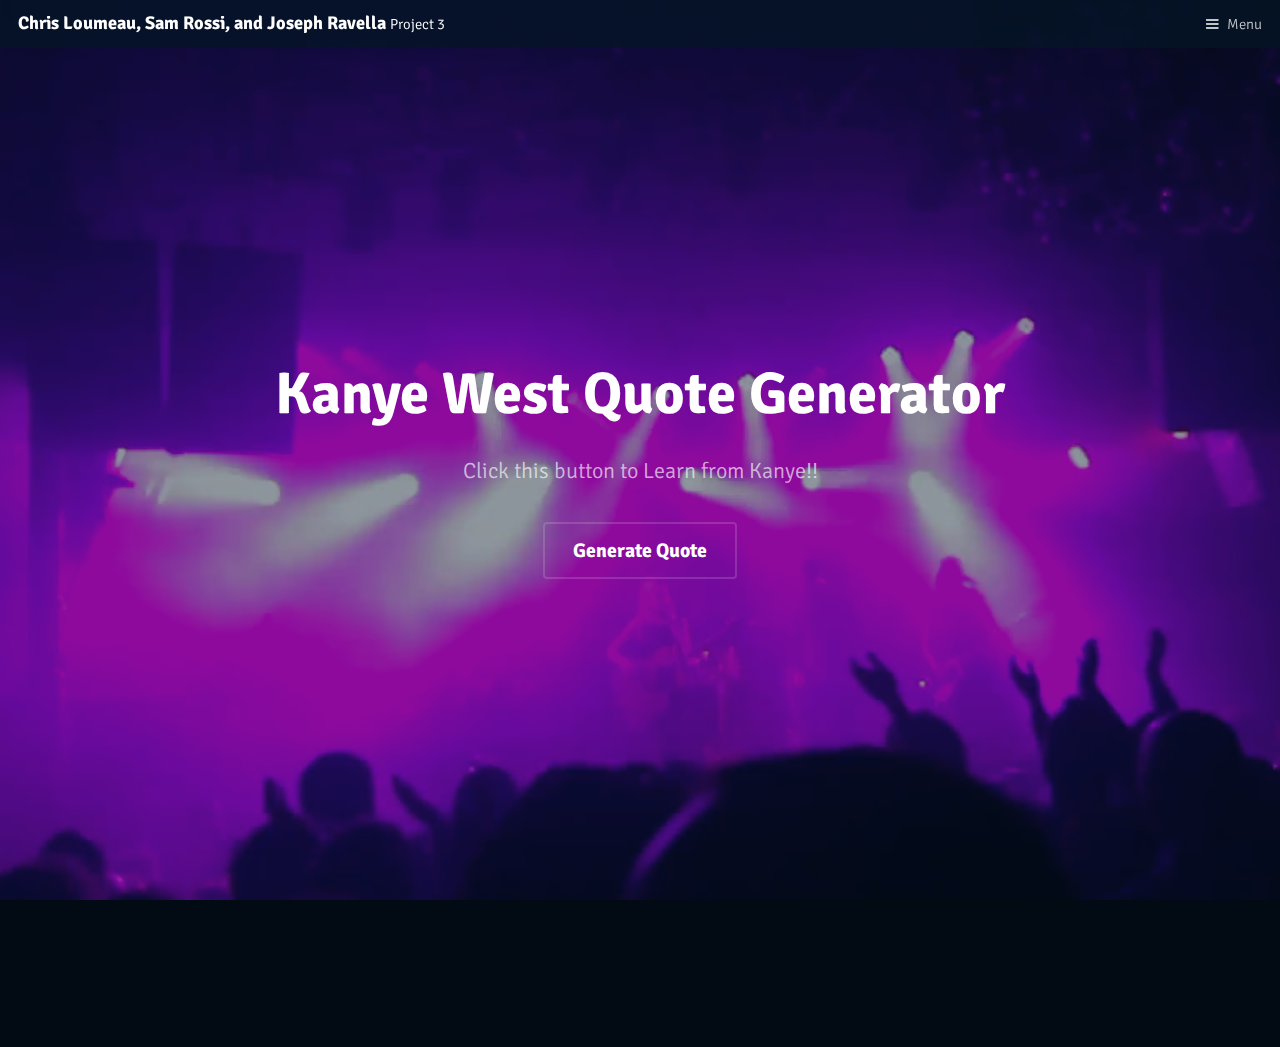
<file: project3/templated_broadcast/index.html>
<!DOCTYPE HTML>
<!--
	Broadcast by TEMPLATED
	templated.co @templatedco
	Released for free under the Creative Commons Attribution 3.0 license (templated.co/license)
-->
<html>
	<head>
		<title>Chris Loumeau, Sam Rossi, Joseph Ravella</title>
		<meta charset="utf-8" />
		<meta name="viewport" content="width=device-width, initial-scale=1" />
		<link rel="stylesheet" href="assets/css/main.css" />
	</head>
	<body>

		<!-- Header -->
			<header id="header">
				<h1><a href="#">Chris Loumeau, Sam Rossi, and Joseph Ravella <span>Project 3</span></a></h1>
				<a href="#menu">Menu</a>
			</header>

	
			
				<section id="banner" data-video="images/banner">
					<div class="inner">
						<header>
							<h1>Kanye West Quote Generator</h1>
							<p>Click this button to Learn from Kanye!!</p>
						</header>
						<!-- Next line the button was originally called Digsnim for reference-->
						<a href="kqu.html" class="button big alt scrolly">Generate Quote</a>
					</div>

				</section>

		<!-- Main -->
			<div id="main">

			

		<!-- Footer -->
			<footer id="footer">
				<div class="inner">
					<div class="flex flex-3">
						<div class="col">
							
						</div>
						<div class="col">
							
						</div>
						<div class="col">
						
						</div>
					</div>
				</div>
				
			</footer>

		<!-- Scripts -->
			<script src="assets/js/jquery.min.js"></script>
			<script src="assets/js/jquery.scrolly.min.js"></script>
			<script src="assets/js/skel.min.js"></script>
			<script src="assets/js/util.js"></script>
			<script src="assets/js/main.js"></script>

	</body>
</html>
</file>
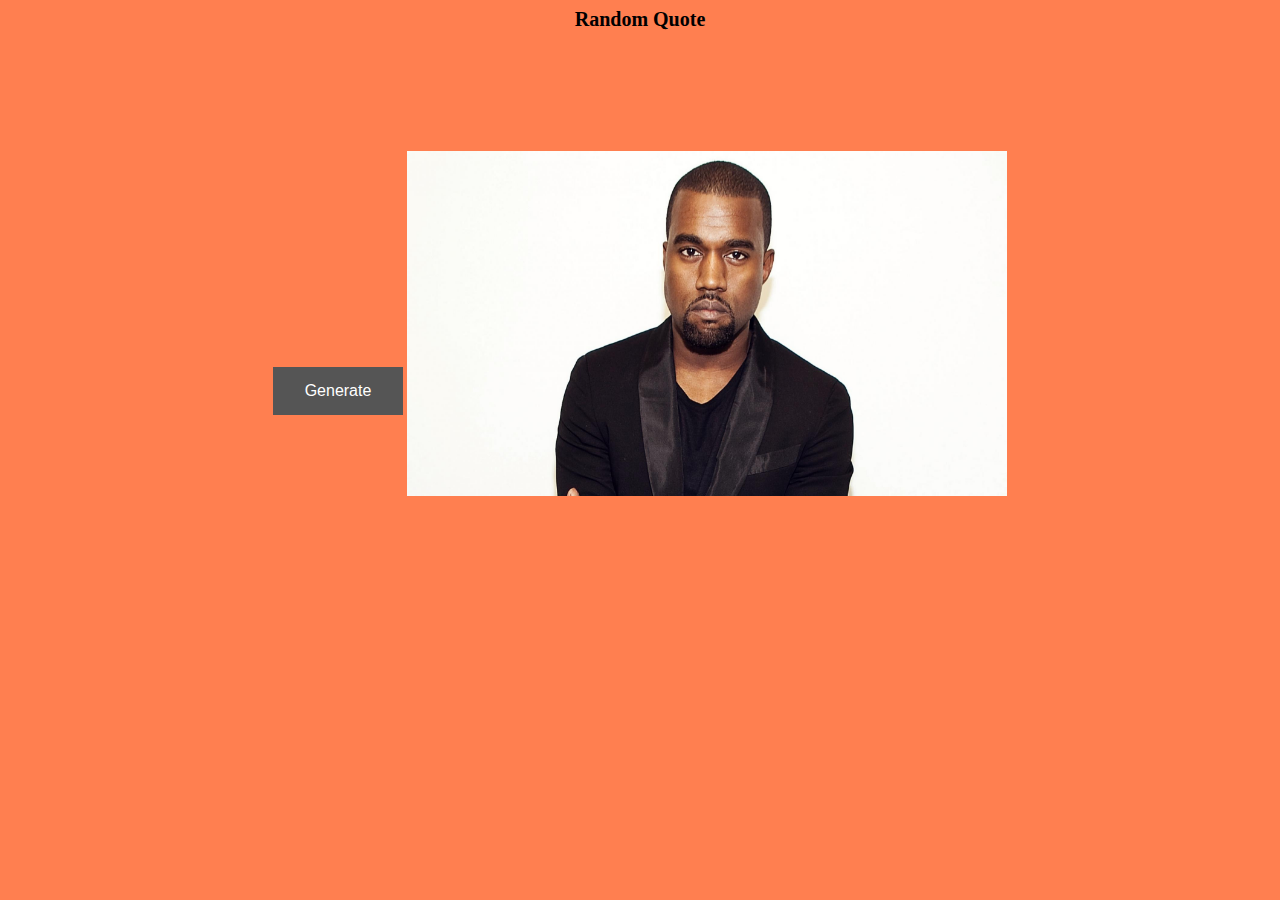
<file: project3/templated_broadcast/kqu.html>
<html>
<head>
 <link type= "text/css" rel="stylesheet" href="styles/sty.css" media="screen">
    <script>
    /*documention for XMLHttpRequest
    https://developer.mozilla.org/en-US/docs/Web/API/XMLHttpRequest */
    var Generate = function() {
    var request = new XMLHttpRequest();
    request.open("GET",
    "https://api.kanye.rest",true );
    
    /* onload event is an event */
    request.onload = function() {
        var data = JSON.parse(this.response);
        var QUOTE = data.quote;
        document.getElementById("quote").innerHTML=QUOTE;

		
    };    
    request.send();
	};
</script>
</head>
<body onload="Generate()">
<p><Strong>Random Quote</Strong></p>
<p id="quote"></p>
<button onclick="Generate()">Generate</button>
</body>

<img src="kanyewest.jpg" alt="Profile" width="600" height="345" id="img">
</html>
</file>
<file: project3/templated_broadcast/styles/sty.css>
body {
    background: #FF7F50; 
    text-align: center;
  } 

p {
    text-emphasis: bold;
    font-size: 20px;
    text-align: center;
}

h3 {
    font-style: italic;
    text-align: center;
    font-size: 25px;

}

button {
    background-color: #555555; 
    border: none;
    color: white;
    padding: 15px 32px;
    text-align: center;
    text-decoration: none;
    display: inline-block;
    font-size: 16px;
    top: 100px;
}
#img{
    position: relative;
    bottom:-100px;
    }
</file>
<file: project3/templated_broadcast/assets/css/main.css>
@charset "UTF-8";
@import url(font-awesome.min.css);
@import url("https://fonts.googleapis.com/css?family=Signika:300,700");

/*
	Broadcast by TEMPLATED
	templated.co @templatedco
	Released for free under the Creative Commons Attribution 3.0 license (templated.co/license)
*/

/* Reset */

	html, body, div, span, applet, object, iframe, h1, h2, h3, h4, h5, h6, p, blockquote, pre, a, abbr, acronym, address, big, cite, code, del, dfn, em, img, ins, kbd, q, s, samp, small, strike, strong, sub, sup, tt, var, b, u, i, center, dl, dt, dd, ol, ul, li, fieldset, form, label, legend, table, caption, tbody, tfoot, thead, tr, th, td, article, aside, canvas, details, embed, figure, figcaption, footer, header, hgroup, menu, nav, output, ruby, section, summary, time, mark, audio, video {
		margin: 0;
		padding: 0;
		border: 0;
		font-size: 100%;
		font: inherit;
		vertical-align: baseline;
	}

	article, aside, details, figcaption, figure, footer, header, hgroup, menu, nav, section {
		display: block;
	}

	body {
		line-height: 1;
	}

	ol, ul {
		list-style: none;
	}

	blockquote, q {
		quotes: none;
	}

	blockquote:before, blockquote:after, q:before, q:after {
		content: '';
		content: none;
	}

	table {
		border-collapse: collapse;
		border-spacing: 0;
	}

	body {
		-webkit-text-size-adjust: none;
	}

/* Box Model */

	*, *:before, *:after {
		-moz-box-sizing: border-box;
		-webkit-box-sizing: border-box;
		box-sizing: border-box;
	}

/* Containers */

	.container {
		margin-left: auto;
		margin-right: auto;
	}

	.container.\31 25\25 {
		width: 100%;
		max-width: 100em;
		min-width: 80em;
	}

	.container.\37 5\25 {
		width: 60em;
	}

	.container.\35 0\25 {
		width: 40em;
	}

	.container.\32 5\25 {
		width: 20em;
	}

	.container {
		width: 80em;
	}

	@media screen and (max-width: 1680px) {

		.container.\31 25\25 {
			width: 100%;
			max-width: 100em;
			min-width: 80em;
		}

		.container.\37 5\25 {
			width: 60em;
		}

		.container.\35 0\25 {
			width: 40em;
		}

		.container.\32 5\25 {
			width: 20em;
		}

		.container {
			width: 80em;
		}

	}

	@media screen and (max-width: 1280px) {

		.container.\31 25\25 {
			width: 100%;
			max-width: 81.25em;
			min-width: 65em;
		}

		.container.\37 5\25 {
			width: 48.75em;
		}

		.container.\35 0\25 {
			width: 32.5em;
		}

		.container.\32 5\25 {
			width: 16.25em;
		}

		.container {
			width: 65em;
		}

	}

	@media screen and (max-width: 980px) {

		.container.\31 25\25 {
			width: 100%;
			max-width: 112.5%;
			min-width: 90%;
		}

		.container.\37 5\25 {
			width: 67.5%;
		}

		.container.\35 0\25 {
			width: 45%;
		}

		.container.\32 5\25 {
			width: 22.5%;
		}

		.container {
			width: 90%;
		}

	}

	@media screen and (max-width: 736px) {

		.container.\31 25\25 {
			width: 100%;
			max-width: 112.5%;
			min-width: 90%;
		}

		.container.\37 5\25 {
			width: 67.5%;
		}

		.container.\35 0\25 {
			width: 45%;
		}

		.container.\32 5\25 {
			width: 22.5%;
		}

		.container {
			width: 90% !important;
		}

	}

	@media screen and (max-width: 480px) {

		.container.\31 25\25 {
			width: 100%;
			max-width: 112.5%;
			min-width: 90%;
		}

		.container.\37 5\25 {
			width: 67.5%;
		}

		.container.\35 0\25 {
			width: 45%;
		}

		.container.\32 5\25 {
			width: 22.5%;
		}

		.container {
			width: 90% !important;
		}

	}

/* Grid */

	.row {
		border-bottom: solid 1px transparent;
		-moz-box-sizing: border-box;
		-webkit-box-sizing: border-box;
		box-sizing: border-box;
	}

	.row > * {
		float: left;
		-moz-box-sizing: border-box;
		-webkit-box-sizing: border-box;
		box-sizing: border-box;
	}

	.row:after, .row:before {
		content: '';
		display: block;
		clear: both;
		height: 0;
	}

	.row.uniform > * > :first-child {
		margin-top: 0;
	}

	.row.uniform > * > :last-child {
		margin-bottom: 0;
	}

	.row.\30 \25 > * {
		padding: 0 0 0 0em;
	}

	.row.\30 \25 {
		margin: 0 0 -1px 0em;
	}

	.row.uniform.\30 \25 > * {
		padding: 0em 0 0 0em;
	}

	.row.uniform.\30 \25 {
		margin: 0em 0 -1px 0em;
	}

	.row > * {
		padding: 0 0 0 2em;
	}

	.row {
		margin: 0 0 -1px -2em;
	}

	.row.uniform > * {
		padding: 2em 0 0 2em;
	}

	.row.uniform {
		margin: -2em 0 -1px -2em;
	}

	.row.\32 00\25 > * {
		padding: 0 0 0 4em;
	}

	.row.\32 00\25 {
		margin: 0 0 -1px -4em;
	}

	.row.uniform.\32 00\25 > * {
		padding: 4em 0 0 4em;
	}

	.row.uniform.\32 00\25 {
		margin: -4em 0 -1px -4em;
	}

	.row.\31 50\25 > * {
		padding: 0 0 0 3em;
	}

	.row.\31 50\25 {
		margin: 0 0 -1px -3em;
	}

	.row.uniform.\31 50\25 > * {
		padding: 3em 0 0 3em;
	}

	.row.uniform.\31 50\25 {
		margin: -3em 0 -1px -3em;
	}

	.row.\35 0\25 > * {
		padding: 0 0 0 1em;
	}

	.row.\35 0\25 {
		margin: 0 0 -1px -1em;
	}

	.row.uniform.\35 0\25 > * {
		padding: 1em 0 0 1em;
	}

	.row.uniform.\35 0\25 {
		margin: -1em 0 -1px -1em;
	}

	.row.\32 5\25 > * {
		padding: 0 0 0 0.5em;
	}

	.row.\32 5\25 {
		margin: 0 0 -1px -0.5em;
	}

	.row.uniform.\32 5\25 > * {
		padding: 0.5em 0 0 0.5em;
	}

	.row.uniform.\32 5\25 {
		margin: -0.5em 0 -1px -0.5em;
	}

	.\31 2u, .\31 2u\24 {
		width: 100%;
		clear: none;
		margin-left: 0;
	}

	.\31 1u, .\31 1u\24 {
		width: 91.6666666667%;
		clear: none;
		margin-left: 0;
	}

	.\31 0u, .\31 0u\24 {
		width: 83.3333333333%;
		clear: none;
		margin-left: 0;
	}

	.\39 u, .\39 u\24 {
		width: 75%;
		clear: none;
		margin-left: 0;
	}

	.\38 u, .\38 u\24 {
		width: 66.6666666667%;
		clear: none;
		margin-left: 0;
	}

	.\37 u, .\37 u\24 {
		width: 58.3333333333%;
		clear: none;
		margin-left: 0;
	}

	.\36 u, .\36 u\24 {
		width: 50%;
		clear: none;
		margin-left: 0;
	}

	.\35 u, .\35 u\24 {
		width: 41.6666666667%;
		clear: none;
		margin-left: 0;
	}

	.\34 u, .\34 u\24 {
		width: 33.3333333333%;
		clear: none;
		margin-left: 0;
	}

	.\33 u, .\33 u\24 {
		width: 25%;
		clear: none;
		margin-left: 0;
	}

	.\32 u, .\32 u\24 {
		width: 16.6666666667%;
		clear: none;
		margin-left: 0;
	}

	.\31 u, .\31 u\24 {
		width: 8.3333333333%;
		clear: none;
		margin-left: 0;
	}

	.\31 2u\24 + *,
	.\31 1u\24 + *,
	.\31 0u\24 + *,
	.\39 u\24 + *,
	.\38 u\24 + *,
	.\37 u\24 + *,
	.\36 u\24 + *,
	.\35 u\24 + *,
	.\34 u\24 + *,
	.\33 u\24 + *,
	.\32 u\24 + *,
	.\31 u\24 + * {
		clear: left;
	}

	.\-11u {
		margin-left: 91.66667%;
	}

	.\-10u {
		margin-left: 83.33333%;
	}

	.\-9u {
		margin-left: 75%;
	}

	.\-8u {
		margin-left: 66.66667%;
	}

	.\-7u {
		margin-left: 58.33333%;
	}

	.\-6u {
		margin-left: 50%;
	}

	.\-5u {
		margin-left: 41.66667%;
	}

	.\-4u {
		margin-left: 33.33333%;
	}

	.\-3u {
		margin-left: 25%;
	}

	.\-2u {
		margin-left: 16.66667%;
	}

	.\-1u {
		margin-left: 8.33333%;
	}

	@media screen and (max-width: 1680px) {

		.row > * {
			padding: 0 0 0 2em;
		}

		.row {
			margin: 0 0 -1px -2em;
		}

		.row.uniform > * {
			padding: 2em 0 0 2em;
		}

		.row.uniform {
			margin: -2em 0 -1px -2em;
		}

		.row.\32 00\25 > * {
			padding: 0 0 0 4em;
		}

		.row.\32 00\25 {
			margin: 0 0 -1px -4em;
		}

		.row.uniform.\32 00\25 > * {
			padding: 4em 0 0 4em;
		}

		.row.uniform.\32 00\25 {
			margin: -4em 0 -1px -4em;
		}

		.row.\31 50\25 > * {
			padding: 0 0 0 3em;
		}

		.row.\31 50\25 {
			margin: 0 0 -1px -3em;
		}

		.row.uniform.\31 50\25 > * {
			padding: 3em 0 0 3em;
		}

		.row.uniform.\31 50\25 {
			margin: -3em 0 -1px -3em;
		}

		.row.\35 0\25 > * {
			padding: 0 0 0 1em;
		}

		.row.\35 0\25 {
			margin: 0 0 -1px -1em;
		}

		.row.uniform.\35 0\25 > * {
			padding: 1em 0 0 1em;
		}

		.row.uniform.\35 0\25 {
			margin: -1em 0 -1px -1em;
		}

		.row.\32 5\25 > * {
			padding: 0 0 0 0.5em;
		}

		.row.\32 5\25 {
			margin: 0 0 -1px -0.5em;
		}

		.row.uniform.\32 5\25 > * {
			padding: 0.5em 0 0 0.5em;
		}

		.row.uniform.\32 5\25 {
			margin: -0.5em 0 -1px -0.5em;
		}

		.\31 2u\28xlarge\29, .\31 2u\24\28xlarge\29 {
			width: 100%;
			clear: none;
			margin-left: 0;
		}

		.\31 1u\28xlarge\29, .\31 1u\24\28xlarge\29 {
			width: 91.6666666667%;
			clear: none;
			margin-left: 0;
		}

		.\31 0u\28xlarge\29, .\31 0u\24\28xlarge\29 {
			width: 83.3333333333%;
			clear: none;
			margin-left: 0;
		}

		.\39 u\28xlarge\29, .\39 u\24\28xlarge\29 {
			width: 75%;
			clear: none;
			margin-left: 0;
		}

		.\38 u\28xlarge\29, .\38 u\24\28xlarge\29 {
			width: 66.6666666667%;
			clear: none;
			margin-left: 0;
		}

		.\37 u\28xlarge\29, .\37 u\24\28xlarge\29 {
			width: 58.3333333333%;
			clear: none;
			margin-left: 0;
		}

		.\36 u\28xlarge\29, .\36 u\24\28xlarge\29 {
			width: 50%;
			clear: none;
			margin-left: 0;
		}

		.\35 u\28xlarge\29, .\35 u\24\28xlarge\29 {
			width: 41.6666666667%;
			clear: none;
			margin-left: 0;
		}

		.\34 u\28xlarge\29, .\34 u\24\28xlarge\29 {
			width: 33.3333333333%;
			clear: none;
			margin-left: 0;
		}

		.\33 u\28xlarge\29, .\33 u\24\28xlarge\29 {
			width: 25%;
			clear: none;
			margin-left: 0;
		}

		.\32 u\28xlarge\29, .\32 u\24\28xlarge\29 {
			width: 16.6666666667%;
			clear: none;
			margin-left: 0;
		}

		.\31 u\28xlarge\29, .\31 u\24\28xlarge\29 {
			width: 8.3333333333%;
			clear: none;
			margin-left: 0;
		}

		.\31 2u\24\28xlarge\29 + *,
		.\31 1u\24\28xlarge\29 + *,
		.\31 0u\24\28xlarge\29 + *,
		.\39 u\24\28xlarge\29 + *,
		.\38 u\24\28xlarge\29 + *,
		.\37 u\24\28xlarge\29 + *,
		.\36 u\24\28xlarge\29 + *,
		.\35 u\24\28xlarge\29 + *,
		.\34 u\24\28xlarge\29 + *,
		.\33 u\24\28xlarge\29 + *,
		.\32 u\24\28xlarge\29 + *,
		.\31 u\24\28xlarge\29 + * {
			clear: left;
		}

		.\-11u\28xlarge\29 {
			margin-left: 91.66667%;
		}

		.\-10u\28xlarge\29 {
			margin-left: 83.33333%;
		}

		.\-9u\28xlarge\29 {
			margin-left: 75%;
		}

		.\-8u\28xlarge\29 {
			margin-left: 66.66667%;
		}

		.\-7u\28xlarge\29 {
			margin-left: 58.33333%;
		}

		.\-6u\28xlarge\29 {
			margin-left: 50%;
		}

		.\-5u\28xlarge\29 {
			margin-left: 41.66667%;
		}

		.\-4u\28xlarge\29 {
			margin-left: 33.33333%;
		}

		.\-3u\28xlarge\29 {
			margin-left: 25%;
		}

		.\-2u\28xlarge\29 {
			margin-left: 16.66667%;
		}

		.\-1u\28xlarge\29 {
			margin-left: 8.33333%;
		}

	}

	@media screen and (max-width: 1280px) {

		.row > * {
			padding: 0 0 0 1.5em;
		}

		.row {
			margin: 0 0 -1px -1.5em;
		}

		.row.uniform > * {
			padding: 1.5em 0 0 1.5em;
		}

		.row.uniform {
			margin: -1.5em 0 -1px -1.5em;
		}

		.row.\32 00\25 > * {
			padding: 0 0 0 3em;
		}

		.row.\32 00\25 {
			margin: 0 0 -1px -3em;
		}

		.row.uniform.\32 00\25 > * {
			padding: 3em 0 0 3em;
		}

		.row.uniform.\32 00\25 {
			margin: -3em 0 -1px -3em;
		}

		.row.\31 50\25 > * {
			padding: 0 0 0 2.25em;
		}

		.row.\31 50\25 {
			margin: 0 0 -1px -2.25em;
		}

		.row.uniform.\31 50\25 > * {
			padding: 2.25em 0 0 2.25em;
		}

		.row.uniform.\31 50\25 {
			margin: -2.25em 0 -1px -2.25em;
		}

		.row.\35 0\25 > * {
			padding: 0 0 0 0.75em;
		}

		.row.\35 0\25 {
			margin: 0 0 -1px -0.75em;
		}

		.row.uniform.\35 0\25 > * {
			padding: 0.75em 0 0 0.75em;
		}

		.row.uniform.\35 0\25 {
			margin: -0.75em 0 -1px -0.75em;
		}

		.row.\32 5\25 > * {
			padding: 0 0 0 0.375em;
		}

		.row.\32 5\25 {
			margin: 0 0 -1px -0.375em;
		}

		.row.uniform.\32 5\25 > * {
			padding: 0.375em 0 0 0.375em;
		}

		.row.uniform.\32 5\25 {
			margin: -0.375em 0 -1px -0.375em;
		}

		.\31 2u\28large\29, .\31 2u\24\28large\29 {
			width: 100%;
			clear: none;
			margin-left: 0;
		}

		.\31 1u\28large\29, .\31 1u\24\28large\29 {
			width: 91.6666666667%;
			clear: none;
			margin-left: 0;
		}

		.\31 0u\28large\29, .\31 0u\24\28large\29 {
			width: 83.3333333333%;
			clear: none;
			margin-left: 0;
		}

		.\39 u\28large\29, .\39 u\24\28large\29 {
			width: 75%;
			clear: none;
			margin-left: 0;
		}

		.\38 u\28large\29, .\38 u\24\28large\29 {
			width: 66.6666666667%;
			clear: none;
			margin-left: 0;
		}

		.\37 u\28large\29, .\37 u\24\28large\29 {
			width: 58.3333333333%;
			clear: none;
			margin-left: 0;
		}

		.\36 u\28large\29, .\36 u\24\28large\29 {
			width: 50%;
			clear: none;
			margin-left: 0;
		}

		.\35 u\28large\29, .\35 u\24\28large\29 {
			width: 41.6666666667%;
			clear: none;
			margin-left: 0;
		}

		.\34 u\28large\29, .\34 u\24\28large\29 {
			width: 33.3333333333%;
			clear: none;
			margin-left: 0;
		}

		.\33 u\28large\29, .\33 u\24\28large\29 {
			width: 25%;
			clear: none;
			margin-left: 0;
		}

		.\32 u\28large\29, .\32 u\24\28large\29 {
			width: 16.6666666667%;
			clear: none;
			margin-left: 0;
		}

		.\31 u\28large\29, .\31 u\24\28large\29 {
			width: 8.3333333333%;
			clear: none;
			margin-left: 0;
		}

		.\31 2u\24\28large\29 + *,
		.\31 1u\24\28large\29 + *,
		.\31 0u\24\28large\29 + *,
		.\39 u\24\28large\29 + *,
		.\38 u\24\28large\29 + *,
		.\37 u\24\28large\29 + *,
		.\36 u\24\28large\29 + *,
		.\35 u\24\28large\29 + *,
		.\34 u\24\28large\29 + *,
		.\33 u\24\28large\29 + *,
		.\32 u\24\28large\29 + *,
		.\31 u\24\28large\29 + * {
			clear: left;
		}

		.\-11u\28large\29 {
			margin-left: 91.66667%;
		}

		.\-10u\28large\29 {
			margin-left: 83.33333%;
		}

		.\-9u\28large\29 {
			margin-left: 75%;
		}

		.\-8u\28large\29 {
			margin-left: 66.66667%;
		}

		.\-7u\28large\29 {
			margin-left: 58.33333%;
		}

		.\-6u\28large\29 {
			margin-left: 50%;
		}

		.\-5u\28large\29 {
			margin-left: 41.66667%;
		}

		.\-4u\28large\29 {
			margin-left: 33.33333%;
		}

		.\-3u\28large\29 {
			margin-left: 25%;
		}

		.\-2u\28large\29 {
			margin-left: 16.66667%;
		}

		.\-1u\28large\29 {
			margin-left: 8.33333%;
		}

	}

	@media screen and (max-width: 980px) {

		.row > * {
			padding: 0 0 0 1.5em;
		}

		.row {
			margin: 0 0 -1px -1.5em;
		}

		.row.uniform > * {
			padding: 1.5em 0 0 1.5em;
		}

		.row.uniform {
			margin: -1.5em 0 -1px -1.5em;
		}

		.row.\32 00\25 > * {
			padding: 0 0 0 3em;
		}

		.row.\32 00\25 {
			margin: 0 0 -1px -3em;
		}

		.row.uniform.\32 00\25 > * {
			padding: 3em 0 0 3em;
		}

		.row.uniform.\32 00\25 {
			margin: -3em 0 -1px -3em;
		}

		.row.\31 50\25 > * {
			padding: 0 0 0 2.25em;
		}

		.row.\31 50\25 {
			margin: 0 0 -1px -2.25em;
		}

		.row.uniform.\31 50\25 > * {
			padding: 2.25em 0 0 2.25em;
		}

		.row.uniform.\31 50\25 {
			margin: -2.25em 0 -1px -2.25em;
		}

		.row.\35 0\25 > * {
			padding: 0 0 0 0.75em;
		}

		.row.\35 0\25 {
			margin: 0 0 -1px -0.75em;
		}

		.row.uniform.\35 0\25 > * {
			padding: 0.75em 0 0 0.75em;
		}

		.row.uniform.\35 0\25 {
			margin: -0.75em 0 -1px -0.75em;
		}

		.row.\32 5\25 > * {
			padding: 0 0 0 0.375em;
		}

		.row.\32 5\25 {
			margin: 0 0 -1px -0.375em;
		}

		.row.uniform.\32 5\25 > * {
			padding: 0.375em 0 0 0.375em;
		}

		.row.uniform.\32 5\25 {
			margin: -0.375em 0 -1px -0.375em;
		}

		.\31 2u\28medium\29, .\31 2u\24\28medium\29 {
			width: 100%;
			clear: none;
			margin-left: 0;
		}

		.\31 1u\28medium\29, .\31 1u\24\28medium\29 {
			width: 91.6666666667%;
			clear: none;
			margin-left: 0;
		}

		.\31 0u\28medium\29, .\31 0u\24\28medium\29 {
			width: 83.3333333333%;
			clear: none;
			margin-left: 0;
		}

		.\39 u\28medium\29, .\39 u\24\28medium\29 {
			width: 75%;
			clear: none;
			margin-left: 0;
		}

		.\38 u\28medium\29, .\38 u\24\28medium\29 {
			width: 66.6666666667%;
			clear: none;
			margin-left: 0;
		}

		.\37 u\28medium\29, .\37 u\24\28medium\29 {
			width: 58.3333333333%;
			clear: none;
			margin-left: 0;
		}

		.\36 u\28medium\29, .\36 u\24\28medium\29 {
			width: 50%;
			clear: none;
			margin-left: 0;
		}

		.\35 u\28medium\29, .\35 u\24\28medium\29 {
			width: 41.6666666667%;
			clear: none;
			margin-left: 0;
		}

		.\34 u\28medium\29, .\34 u\24\28medium\29 {
			width: 33.3333333333%;
			clear: none;
			margin-left: 0;
		}

		.\33 u\28medium\29, .\33 u\24\28medium\29 {
			width: 25%;
			clear: none;
			margin-left: 0;
		}

		.\32 u\28medium\29, .\32 u\24\28medium\29 {
			width: 16.6666666667%;
			clear: none;
			margin-left: 0;
		}

		.\31 u\28medium\29, .\31 u\24\28medium\29 {
			width: 8.3333333333%;
			clear: none;
			margin-left: 0;
		}

		.\31 2u\24\28medium\29 + *,
		.\31 1u\24\28medium\29 + *,
		.\31 0u\24\28medium\29 + *,
		.\39 u\24\28medium\29 + *,
		.\38 u\24\28medium\29 + *,
		.\37 u\24\28medium\29 + *,
		.\36 u\24\28medium\29 + *,
		.\35 u\24\28medium\29 + *,
		.\34 u\24\28medium\29 + *,
		.\33 u\24\28medium\29 + *,
		.\32 u\24\28medium\29 + *,
		.\31 u\24\28medium\29 + * {
			clear: left;
		}

		.\-11u\28medium\29 {
			margin-left: 91.66667%;
		}

		.\-10u\28medium\29 {
			margin-left: 83.33333%;
		}

		.\-9u\28medium\29 {
			margin-left: 75%;
		}

		.\-8u\28medium\29 {
			margin-left: 66.66667%;
		}

		.\-7u\28medium\29 {
			margin-left: 58.33333%;
		}

		.\-6u\28medium\29 {
			margin-left: 50%;
		}

		.\-5u\28medium\29 {
			margin-left: 41.66667%;
		}

		.\-4u\28medium\29 {
			margin-left: 33.33333%;
		}

		.\-3u\28medium\29 {
			margin-left: 25%;
		}

		.\-2u\28medium\29 {
			margin-left: 16.66667%;
		}

		.\-1u\28medium\29 {
			margin-left: 8.33333%;
		}

	}

	@media screen and (max-width: 736px) {

		.row > * {
			padding: 0 0 0 1.25em;
		}

		.row {
			margin: 0 0 -1px -1.25em;
		}

		.row.uniform > * {
			padding: 1.25em 0 0 1.25em;
		}

		.row.uniform {
			margin: -1.25em 0 -1px -1.25em;
		}

		.row.\32 00\25 > * {
			padding: 0 0 0 2.5em;
		}

		.row.\32 00\25 {
			margin: 0 0 -1px -2.5em;
		}

		.row.uniform.\32 00\25 > * {
			padding: 2.5em 0 0 2.5em;
		}

		.row.uniform.\32 00\25 {
			margin: -2.5em 0 -1px -2.5em;
		}

		.row.\31 50\25 > * {
			padding: 0 0 0 1.875em;
		}

		.row.\31 50\25 {
			margin: 0 0 -1px -1.875em;
		}

		.row.uniform.\31 50\25 > * {
			padding: 1.875em 0 0 1.875em;
		}

		.row.uniform.\31 50\25 {
			margin: -1.875em 0 -1px -1.875em;
		}

		.row.\35 0\25 > * {
			padding: 0 0 0 0.625em;
		}

		.row.\35 0\25 {
			margin: 0 0 -1px -0.625em;
		}

		.row.uniform.\35 0\25 > * {
			padding: 0.625em 0 0 0.625em;
		}

		.row.uniform.\35 0\25 {
			margin: -0.625em 0 -1px -0.625em;
		}

		.row.\32 5\25 > * {
			padding: 0 0 0 0.3125em;
		}

		.row.\32 5\25 {
			margin: 0 0 -1px -0.3125em;
		}

		.row.uniform.\32 5\25 > * {
			padding: 0.3125em 0 0 0.3125em;
		}

		.row.uniform.\32 5\25 {
			margin: -0.3125em 0 -1px -0.3125em;
		}

		.\31 2u\28small\29, .\31 2u\24\28small\29 {
			width: 100%;
			clear: none;
			margin-left: 0;
		}

		.\31 1u\28small\29, .\31 1u\24\28small\29 {
			width: 91.6666666667%;
			clear: none;
			margin-left: 0;
		}

		.\31 0u\28small\29, .\31 0u\24\28small\29 {
			width: 83.3333333333%;
			clear: none;
			margin-left: 0;
		}

		.\39 u\28small\29, .\39 u\24\28small\29 {
			width: 75%;
			clear: none;
			margin-left: 0;
		}

		.\38 u\28small\29, .\38 u\24\28small\29 {
			width: 66.6666666667%;
			clear: none;
			margin-left: 0;
		}

		.\37 u\28small\29, .\37 u\24\28small\29 {
			width: 58.3333333333%;
			clear: none;
			margin-left: 0;
		}

		.\36 u\28small\29, .\36 u\24\28small\29 {
			width: 50%;
			clear: none;
			margin-left: 0;
		}

		.\35 u\28small\29, .\35 u\24\28small\29 {
			width: 41.6666666667%;
			clear: none;
			margin-left: 0;
		}

		.\34 u\28small\29, .\34 u\24\28small\29 {
			width: 33.3333333333%;
			clear: none;
			margin-left: 0;
		}

		.\33 u\28small\29, .\33 u\24\28small\29 {
			width: 25%;
			clear: none;
			margin-left: 0;
		}

		.\32 u\28small\29, .\32 u\24\28small\29 {
			width: 16.6666666667%;
			clear: none;
			margin-left: 0;
		}

		.\31 u\28small\29, .\31 u\24\28small\29 {
			width: 8.3333333333%;
			clear: none;
			margin-left: 0;
		}

		.\31 2u\24\28small\29 + *,
		.\31 1u\24\28small\29 + *,
		.\31 0u\24\28small\29 + *,
		.\39 u\24\28small\29 + *,
		.\38 u\24\28small\29 + *,
		.\37 u\24\28small\29 + *,
		.\36 u\24\28small\29 + *,
		.\35 u\24\28small\29 + *,
		.\34 u\24\28small\29 + *,
		.\33 u\24\28small\29 + *,
		.\32 u\24\28small\29 + *,
		.\31 u\24\28small\29 + * {
			clear: left;
		}

		.\-11u\28small\29 {
			margin-left: 91.66667%;
		}

		.\-10u\28small\29 {
			margin-left: 83.33333%;
		}

		.\-9u\28small\29 {
			margin-left: 75%;
		}

		.\-8u\28small\29 {
			margin-left: 66.66667%;
		}

		.\-7u\28small\29 {
			margin-left: 58.33333%;
		}

		.\-6u\28small\29 {
			margin-left: 50%;
		}

		.\-5u\28small\29 {
			margin-left: 41.66667%;
		}

		.\-4u\28small\29 {
			margin-left: 33.33333%;
		}

		.\-3u\28small\29 {
			margin-left: 25%;
		}

		.\-2u\28small\29 {
			margin-left: 16.66667%;
		}

		.\-1u\28small\29 {
			margin-left: 8.33333%;
		}

	}

	@media screen and (max-width: 480px) {

		.row > * {
			padding: 0 0 0 1.25em;
		}

		.row {
			margin: 0 0 -1px -1.25em;
		}

		.row.uniform > * {
			padding: 1.25em 0 0 1.25em;
		}

		.row.uniform {
			margin: -1.25em 0 -1px -1.25em;
		}

		.row.\32 00\25 > * {
			padding: 0 0 0 2.5em;
		}

		.row.\32 00\25 {
			margin: 0 0 -1px -2.5em;
		}

		.row.uniform.\32 00\25 > * {
			padding: 2.5em 0 0 2.5em;
		}

		.row.uniform.\32 00\25 {
			margin: -2.5em 0 -1px -2.5em;
		}

		.row.\31 50\25 > * {
			padding: 0 0 0 1.875em;
		}

		.row.\31 50\25 {
			margin: 0 0 -1px -1.875em;
		}

		.row.uniform.\31 50\25 > * {
			padding: 1.875em 0 0 1.875em;
		}

		.row.uniform.\31 50\25 {
			margin: -1.875em 0 -1px -1.875em;
		}

		.row.\35 0\25 > * {
			padding: 0 0 0 0.625em;
		}

		.row.\35 0\25 {
			margin: 0 0 -1px -0.625em;
		}

		.row.uniform.\35 0\25 > * {
			padding: 0.625em 0 0 0.625em;
		}

		.row.uniform.\35 0\25 {
			margin: -0.625em 0 -1px -0.625em;
		}

		.row.\32 5\25 > * {
			padding: 0 0 0 0.3125em;
		}

		.row.\32 5\25 {
			margin: 0 0 -1px -0.3125em;
		}

		.row.uniform.\32 5\25 > * {
			padding: 0.3125em 0 0 0.3125em;
		}

		.row.uniform.\32 5\25 {
			margin: -0.3125em 0 -1px -0.3125em;
		}

		.\31 2u\28xsmall\29, .\31 2u\24\28xsmall\29 {
			width: 100%;
			clear: none;
			margin-left: 0;
		}

		.\31 1u\28xsmall\29, .\31 1u\24\28xsmall\29 {
			width: 91.6666666667%;
			clear: none;
			margin-left: 0;
		}

		.\31 0u\28xsmall\29, .\31 0u\24\28xsmall\29 {
			width: 83.3333333333%;
			clear: none;
			margin-left: 0;
		}

		.\39 u\28xsmall\29, .\39 u\24\28xsmall\29 {
			width: 75%;
			clear: none;
			margin-left: 0;
		}

		.\38 u\28xsmall\29, .\38 u\24\28xsmall\29 {
			width: 66.6666666667%;
			clear: none;
			margin-left: 0;
		}

		.\37 u\28xsmall\29, .\37 u\24\28xsmall\29 {
			width: 58.3333333333%;
			clear: none;
			margin-left: 0;
		}

		.\36 u\28xsmall\29, .\36 u\24\28xsmall\29 {
			width: 50%;
			clear: none;
			margin-left: 0;
		}

		.\35 u\28xsmall\29, .\35 u\24\28xsmall\29 {
			width: 41.6666666667%;
			clear: none;
			margin-left: 0;
		}

		.\34 u\28xsmall\29, .\34 u\24\28xsmall\29 {
			width: 33.3333333333%;
			clear: none;
			margin-left: 0;
		}

		.\33 u\28xsmall\29, .\33 u\24\28xsmall\29 {
			width: 25%;
			clear: none;
			margin-left: 0;
		}

		.\32 u\28xsmall\29, .\32 u\24\28xsmall\29 {
			width: 16.6666666667%;
			clear: none;
			margin-left: 0;
		}

		.\31 u\28xsmall\29, .\31 u\24\28xsmall\29 {
			width: 8.3333333333%;
			clear: none;
			margin-left: 0;
		}

		.\31 2u\24\28xsmall\29 + *,
		.\31 1u\24\28xsmall\29 + *,
		.\31 0u\24\28xsmall\29 + *,
		.\39 u\24\28xsmall\29 + *,
		.\38 u\24\28xsmall\29 + *,
		.\37 u\24\28xsmall\29 + *,
		.\36 u\24\28xsmall\29 + *,
		.\35 u\24\28xsmall\29 + *,
		.\34 u\24\28xsmall\29 + *,
		.\33 u\24\28xsmall\29 + *,
		.\32 u\24\28xsmall\29 + *,
		.\31 u\24\28xsmall\29 + * {
			clear: left;
		}

		.\-11u\28xsmall\29 {
			margin-left: 91.66667%;
		}

		.\-10u\28xsmall\29 {
			margin-left: 83.33333%;
		}

		.\-9u\28xsmall\29 {
			margin-left: 75%;
		}

		.\-8u\28xsmall\29 {
			margin-left: 66.66667%;
		}

		.\-7u\28xsmall\29 {
			margin-left: 58.33333%;
		}

		.\-6u\28xsmall\29 {
			margin-left: 50%;
		}

		.\-5u\28xsmall\29 {
			margin-left: 41.66667%;
		}

		.\-4u\28xsmall\29 {
			margin-left: 33.33333%;
		}

		.\-3u\28xsmall\29 {
			margin-left: 25%;
		}

		.\-2u\28xsmall\29 {
			margin-left: 16.66667%;
		}

		.\-1u\28xsmall\29 {
			margin-left: 8.33333%;
		}

	}

/* Basic */

	@-ms-viewport {
		width: device-width;
	}

	body {
		-ms-overflow-style: scrollbar;
	}

	@media screen and (max-width: 480px) {

		html, body {
			min-width: 320px;
		}

	}

	body {
		background: #020B13;
	}

		body.is-loading *, body.is-loading *:before, body.is-loading *:after {
			-moz-animation: none !important;
			-webkit-animation: none !important;
			-ms-animation: none !important;
			animation: none !important;
			-moz-transition: none !important;
			-webkit-transition: none !important;
			-ms-transition: none !important;
			transition: none !important;
		}

/* Type */

	body {
		background-color: #020B13;
		color: #c0c2c4;
	}

	body, input, select, textarea {
		font-family: "Signika", sans-serif;
		font-size: 13pt;
		font-weight: 300;
		line-height: 1.65;
	}

		@media screen and (max-width: 1680px) {

			body, input, select, textarea {
				font-size: 11pt;
			}

		}

		@media screen and (max-width: 1280px) {

			body, input, select, textarea {
				font-size: 11pt;
			}

		}

		@media screen and (max-width: 980px) {

			body, input, select, textarea {
				font-size: 12pt;
			}

		}

		@media screen and (max-width: 736px) {

			body, input, select, textarea {
				font-size: 12pt;
			}

		}

		@media screen and (max-width: 480px) {

			body, input, select, textarea {
				font-size: 12pt;
			}

		}

	a {
		-moz-transition: color 0.2s ease-in-out;
		-webkit-transition: color 0.2s ease-in-out;
		-ms-transition: color 0.2s ease-in-out;
		transition: color 0.2s ease-in-out;
		text-decoration: none;
	}

	strong, b {
		font-weight: 700;
	}

	em, i {
		font-style: italic;
	}

	p {
		margin: 0 0 2em 0;
	}

	h1, h2, h3, h4, h5, h6 {
		font-weight: 700;
		line-height: 1.5;
		margin: 0 0 1em 0;
	}

		h1 a, h2 a, h3 a, h4 a, h5 a, h6 a {
			color: inherit;
			text-decoration: none;
		}

	h2 {
		font-size: 2.5em;
	}

		@media screen and (max-width: 736px) {

			h2 {
				font-size: 2em;
			}

		}

		@media screen and (max-width: 480px) {

			h2 {
				font-size: 1.5em;
			}

		}

	h3 {
		font-size: 1.75em;
	}

		@media screen and (max-width: 736px) {

			h3 {
				font-size: 1.5em;
			}

		}

		@media screen and (max-width: 480px) {

			h3 {
				font-size: 1.25em;
			}

		}

	h4 {
		font-size: 1.5em;
	}

	h5 {
		font-size: 0.9em;
	}

	h6 {
		font-size: 0.7em;
	}

	sub {
		font-size: 0.8em;
		position: relative;
		top: 0.5em;
	}

	sup {
		font-size: 0.8em;
		position: relative;
		top: -0.5em;
	}

	blockquote {
		border-left: solid 4px;
		font-style: italic;
		margin: 0 0 2em 0;
		padding: 0.5em 0 0.5em 2em;
	}

	code {
		border-radius: 4px;
		border: solid 1px;
		font-family: "Courier New", monospace;
		font-size: 0.9em;
		margin: 0 0.25em;
		padding: 0.25em 0.65em;
	}

	pre {
		-webkit-overflow-scrolling: touch;
		font-family: "Courier New", monospace;
		font-size: 0.9em;
		margin: 0 0 2em 0;
	}

		pre code {
			display: block;
			line-height: 1.75;
			padding: 1em 1.5em;
			overflow-x: auto;
		}

	hr {
		border: 0;
		border-bottom: solid 1px;
		margin: 2em 0;
	}

		hr.major {
			margin: 3em 0;
		}

	.align-left {
		text-align: left;
	}

	.align-center {
		text-align: center;
	}

	.align-right {
		text-align: right;
	}

	input, select, textarea {
		color: #ffffff;
	}

	a {
		color: #c1c7cd;
	}

		a:hover {
			color: rgba(193, 199, 205, 0.5);
		}

	strong, b {
		color: #ffffff;
	}

	h1, h2, h3, h4, h5, h6 {
		color: #ffffff;
	}

	blockquote {
		border-left-color: rgba(255, 255, 255, 0.15);
	}

	code {
		background: rgba(255, 255, 255, 0.075);
		border-color: rgba(255, 255, 255, 0.15);
	}

	hr {
		border-bottom-color: rgba(255, 255, 255, 0.15);
	}

/* Box */

	.box {
		border-radius: 4px;
		border: solid 1px;
		margin-bottom: 2em;
		padding: 1.5em;
	}

		.box > :last-child,
		.box > :last-child > :last-child,
		.box > :last-child > :last-child > :last-child {
			margin-bottom: 0;
		}

		.box.alt {
			border: 0;
			border-radius: 0;
			padding: 0;
		}

	.box {
		border-color: rgba(255, 255, 255, 0.15);
	}

/* Button */

	input[type="submit"],
	input[type="reset"],
	input[type="button"],
	button,
	.button {
		-moz-appearance: none;
		-webkit-appearance: none;
		-ms-appearance: none;
		appearance: none;
		-moz-transition: background-color 0.2s ease-in-out, color 0.2s ease-in-out;
		-webkit-transition: background-color 0.2s ease-in-out, color 0.2s ease-in-out;
		-ms-transition: background-color 0.2s ease-in-out, color 0.2s ease-in-out;
		transition: background-color 0.2s ease-in-out, color 0.2s ease-in-out;
		border-radius: 4px;
		border: 0;
		cursor: pointer;
		display: inline-block;
		font-weight: 700;
		height: 2.85em;
		line-height: 2.95em;
		padding: 0 1.5em;
		text-align: center;
		text-decoration: none;
		white-space: nowrap;
	}

		input[type="submit"].icon,
		input[type="reset"].icon,
		input[type="button"].icon,
		button.icon,
		.button.icon {
			padding-left: 1.35em;
		}

			input[type="submit"].icon:before,
			input[type="reset"].icon:before,
			input[type="button"].icon:before,
			button.icon:before,
			.button.icon:before {
				margin-right: 0.5em;
			}

		input[type="submit"].fit,
		input[type="reset"].fit,
		input[type="button"].fit,
		button.fit,
		.button.fit {
			display: block;
			margin: 0 0 1em 0;
			width: 100%;
		}

		input[type="submit"].small,
		input[type="reset"].small,
		input[type="button"].small,
		button.small,
		.button.small {
			font-size: 0.8em;
		}

		input[type="submit"].big,
		input[type="reset"].big,
		input[type="button"].big,
		button.big,
		.button.big {
			font-size: 1.35em;
		}

		input[type="submit"].disabled, input[type="submit"]:disabled,
		input[type="reset"].disabled,
		input[type="reset"]:disabled,
		input[type="button"].disabled,
		input[type="button"]:disabled,
		button.disabled,
		button:disabled,
		.button.disabled,
		.button:disabled {
			-moz-pointer-events: none;
			-webkit-pointer-events: none;
			-ms-pointer-events: none;
			pointer-events: none;
			opacity: 0.25;
		}

		@media screen and (max-width: 480px) {

			input[type="submit"],
			input[type="reset"],
			input[type="button"],
			button,
			.button {
				padding: 0;
			}

		}

	input[type="submit"],
	input[type="reset"],
	input[type="button"],
	button,
	.button {
		background-color: #041625;
		color: #ffffff !important;
	}

		input[type="submit"]:hover,
		input[type="reset"]:hover,
		input[type="button"]:hover,
		button:hover,
		.button:hover {
			background-color: #06243c;
		}

		input[type="submit"]:active,
		input[type="reset"]:active,
		input[type="button"]:active,
		button:active,
		.button:active {
			background-color: #02080e;
		}

		input[type="submit"].alt,
		input[type="reset"].alt,
		input[type="button"].alt,
		button.alt,
		.button.alt {
			background-color: transparent;
			box-shadow: inset 0 0 0 2px rgba(255, 255, 255, 0.15);
			color: #ffffff !important;
		}

			input[type="submit"].alt:hover,
			input[type="reset"].alt:hover,
			input[type="button"].alt:hover,
			button.alt:hover,
			.button.alt:hover {
				background-color: rgba(255, 255, 255, 0.075);
			}

			input[type="submit"].alt:active,
			input[type="reset"].alt:active,
			input[type="button"].alt:active,
			button.alt:active,
			.button.alt:active {
				background-color: rgba(255, 255, 255, 0.2);
			}

			input[type="submit"].alt.icon:before,
			input[type="reset"].alt.icon:before,
			input[type="button"].alt.icon:before,
			button.alt.icon:before,
			.button.alt.icon:before {
				color: #676d71;
			}

		input[type="submit"].special,
		input[type="reset"].special,
		input[type="button"].special,
		button.special,
		.button.special {
			background-color: #062038;
			color: #ffffff !important;
		}

			input[type="submit"].special:hover,
			input[type="reset"].special:hover,
			input[type="button"].special:hover,
			button.special:hover,
			.button.special:hover {
				background-color: #082d4f;
			}

			input[type="submit"].special:active,
			input[type="reset"].special:active,
			input[type="button"].special:active,
			button.special:active,
			.button.special:active {
				background-color: #041321;
			}

/* Flex */

	.flex {
		display: -ms-flexbox;
		-ms-flex-pack: justify;
		display: -moz-flex;
		display: -webkit-flex;
		display: -ms-flex;
		display: flex;
		-moz-flex-wrap: wrap;
		-webkit-flex-wrap: wrap;
		-ms-flex-wrap: wrap;
		flex-wrap: wrap;
		-moz-justify-content: space-between;
		-webkit-justify-content: space-between;
		-ms-justify-content: space-between;
		justify-content: space-between;
	}

		.flex.flex-2, .flex.flex-3 {
			-moz-align-items: stretch;
			-webkit-align-items: stretch;
			-ms-align-items: stretch;
			align-items: stretch;
		}

		.flex.flex-2 .col {
			width: 48%;
		}

		.flex.flex-3 .col {
			width: 31%;
		}

		.flex.flex-4 .col {
			width: 22%;
		}

		.flex.flex-tabs {
			-moz-flex-wrap: nowrap;
			-webkit-flex-wrap: nowrap;
			-ms-flex-wrap: nowrap;
			flex-wrap: nowrap;
		}

			.flex.flex-tabs ul {
				width: 20%;
			}

			.flex.flex-tabs .tabs {
				width: 77%;
			}

		@media screen and (max-width: 980px) {

			.flex.flex-4 .col {
				width: 48%;
			}

			.flex.flex-tabs ul {
				width: 30%;
			}

			.flex.flex-tabs .tabs {
				width: 67%;
			}

			.flex.flex-tabs .flex-3 .col {
				width: 48%;
			}

		}

		@media screen and (max-width: 736px) {

			.flex.flex-2 .col, .flex.flex-3 .col, .flex.flex-4 .col {
				width: 100%;
			}

			.flex.flex-tabs {
				-moz-flex-wrap: wrap;
				-webkit-flex-wrap: wrap;
				-ms-flex-wrap: wrap;
				flex-wrap: wrap;
			}

				.flex.flex-tabs ul {
					width: 100%;
				}

				.flex.flex-tabs .tabs {
					width: 100%;
				}

				.flex.flex-tabs .flex-3 .col {
					width: 100%;
				}

		}

/* Form */

	form {
		margin: 0 0 2em 0;
	}

	label {
		display: block;
		font-size: 0.9em;
		font-weight: 700;
		margin: 0 0 1em 0;
	}

	input[type="text"],
	input[type="password"],
	input[type="email"],
	select,
	textarea {
		-moz-appearance: none;
		-webkit-appearance: none;
		-ms-appearance: none;
		appearance: none;
		border-radius: 4px;
		border: none;
		border: solid 1px;
		color: inherit;
		display: block;
		outline: 0;
		padding: 0 1em;
		text-decoration: none;
		width: 100%;
	}

		input[type="text"]:invalid,
		input[type="password"]:invalid,
		input[type="email"]:invalid,
		select:invalid,
		textarea:invalid {
			box-shadow: none;
		}

	.select-wrapper {
		text-decoration: none;
		display: block;
		position: relative;
	}

		.select-wrapper:before {
			-moz-osx-font-smoothing: grayscale;
			-webkit-font-smoothing: antialiased;
			font-family: FontAwesome;
			font-style: normal;
			font-weight: normal;
			text-transform: none !important;
		}

		.select-wrapper:before {
			content: '\f078';
			display: block;
			height: 2.75em;
			line-height: 2.75em;
			pointer-events: none;
			position: absolute;
			right: 0;
			text-align: center;
			top: 0;
			width: 2.75em;
		}

		.select-wrapper select::-ms-expand {
			display: none;
		}

	input[type="text"],
	input[type="password"],
	input[type="email"],
	select {
		height: 2.75em;
	}

	textarea {
		padding: 0.75em 1em;
	}

	input[type="checkbox"],
	input[type="radio"] {
		-moz-appearance: none;
		-webkit-appearance: none;
		-ms-appearance: none;
		appearance: none;
		display: block;
		float: left;
		margin-right: -2em;
		opacity: 0;
		width: 1em;
		z-index: -1;
	}

		input[type="checkbox"] + label,
		input[type="radio"] + label {
			text-decoration: none;
			cursor: pointer;
			display: inline-block;
			font-size: 1em;
			font-weight: 300;
			padding-left: 2.4em;
			padding-right: 0.75em;
			position: relative;
		}

			input[type="checkbox"] + label:before,
			input[type="radio"] + label:before {
				-moz-osx-font-smoothing: grayscale;
				-webkit-font-smoothing: antialiased;
				font-family: FontAwesome;
				font-style: normal;
				font-weight: normal;
				text-transform: none !important;
			}

			input[type="checkbox"] + label:before,
			input[type="radio"] + label:before {
				border-radius: 4px;
				border: solid 1px;
				content: '';
				display: inline-block;
				height: 1.65em;
				left: 0;
				line-height: 1.58125em;
				position: absolute;
				text-align: center;
				top: 0;
				width: 1.65em;
			}

		input[type="checkbox"]:checked + label:before,
		input[type="radio"]:checked + label:before {
			content: '\f00c';
		}

	input[type="checkbox"] + label:before {
		border-radius: 4px;
	}

	input[type="radio"] + label:before {
		border-radius: 100%;
	}

	::-webkit-input-placeholder {
		opacity: 1.0;
	}

	:-moz-placeholder {
		opacity: 1.0;
	}

	::-moz-placeholder {
		opacity: 1.0;
	}

	:-ms-input-placeholder {
		opacity: 1.0;
	}

	.formerize-placeholder {
		opacity: 1.0;
	}

	label {
		color: #ffffff;
	}

	input[type="text"],
	input[type="password"],
	input[type="email"],
	select,
	textarea {
		background: rgba(255, 255, 255, 0.075);
		border-color: rgba(255, 255, 255, 0.15);
	}

		input[type="text"]:focus,
		input[type="password"]:focus,
		input[type="email"]:focus,
		select:focus,
		textarea:focus {
			border-color: #062038;
			box-shadow: 0 0 0 1px #062038;
		}

	.select-wrapper:before {
		color: rgba(255, 255, 255, 0.15);
	}

	input[type="checkbox"] + label,
	input[type="radio"] + label {
		color: #c0c2c4;
	}

		input[type="checkbox"] + label:before,
		input[type="radio"] + label:before {
			background: rgba(255, 255, 255, 0.075);
			border-color: rgba(255, 255, 255, 0.15);
		}

	input[type="checkbox"]:checked + label:before,
	input[type="radio"]:checked + label:before {
		background-color: #062038;
		border-color: #062038;
		color: #ffffff;
	}

	input[type="checkbox"]:focus + label:before,
	input[type="radio"]:focus + label:before {
		border-color: #062038;
		box-shadow: 0 0 0 1px #062038;
	}

	::-webkit-input-placeholder {
		color: #676d71 !important;
	}

	:-moz-placeholder {
		color: #676d71 !important;
	}

	::-moz-placeholder {
		color: #676d71 !important;
	}

	:-ms-input-placeholder {
		color: #676d71 !important;
	}

	.formerize-placeholder {
		color: #676d71 !important;
	}

/* Icon */

	.icon {
		text-decoration: none;
		border-bottom: none;
		position: relative;
	}

		.icon:before {
			-moz-osx-font-smoothing: grayscale;
			-webkit-font-smoothing: antialiased;
			font-family: FontAwesome;
			font-style: normal;
			font-weight: normal;
			text-transform: none !important;
		}

		.icon > .label {
			display: none;
		}

/* Image */

	.image {
		border: 0;
		display: inline-block;
		position: relative;
	}

		.image img {
			display: block;
		}

		.image.left, .image.right {
			max-width: 40%;
		}

			.image.left img, .image.right img {
				width: 100%;
			}

		.image.left {
			float: left;
			margin: 0 1.5em 1em 0;
			top: 0.25em;
		}

		.image.right {
			float: right;
			margin: 0 0 1em 1.5em;
			top: 0.25em;
		}

		.image.fit {
			display: block;
			margin: 0 0 2em 0;
			width: 100%;
		}

			.image.fit img {
				width: 100%;
			}

		.image.main {
			display: block;
			margin: 0 0 3em 0;
			width: 100%;
		}

			.image.main img {
				width: 100%;
			}

	.video-wrapper {
		position: relative;
		padding-bottom: 56.25%;
	/* 16:9 */

		padding-top: 25px;
		height: 0;
	}

		.video-wrapper iframe, .video-wrapper object, .video-wrapper embed {
			position: absolute;
			top: 0;
			left: 0;
			width: 100%;
			height: 100%;
		}

/* List */

	ol {
		list-style: decimal;
		margin: 0 0 2em 0;
		padding-left: 1.25em;
	}

		ol li {
			padding-left: 0.25em;
		}

	ul {
		list-style: disc;
		margin: 0 0 2em 0;
		padding-left: 1em;
	}

		ul li {
			padding-left: 0.5em;
		}

		ul.alt {
			list-style: none;
			padding-left: 0;
		}

			ul.alt li {
				border-top: solid 1px;
				padding: 0.5em 0;
			}

				ul.alt li:first-child {
					border-top: 0;
					padding-top: 0;
				}

		ul.icons {
			cursor: default;
			list-style: none;
			padding-left: 0;
		}

			ul.icons li {
				display: inline-block;
				padding: 0 1em 0 0;
			}

				ul.icons li:last-child {
					padding-right: 0;
				}

				ul.icons li .icon:before {
					font-size: 2em;
				}

		ul.actions {
			cursor: default;
			list-style: none;
			padding-left: 0;
		}

			ul.actions li {
				display: inline-block;
				padding: 0 1em 0 0;
				vertical-align: middle;
			}

				ul.actions li:last-child {
					padding-right: 0;
				}

			ul.actions.small li {
				padding: 0 0.5em 0 0;
			}

			ul.actions.vertical li {
				display: block;
				padding: 1em 0 0 0;
			}

				ul.actions.vertical li:first-child {
					padding-top: 0;
				}

				ul.actions.vertical li > * {
					margin-bottom: 0;
				}

			ul.actions.vertical.small li {
				padding: 0.5em 0 0 0;
			}

				ul.actions.vertical.small li:first-child {
					padding-top: 0;
				}

			ul.actions.fit {
				display: table;
				margin-left: -1em;
				padding: 0;
				table-layout: fixed;
				width: calc(100% + 1em);
			}

				ul.actions.fit li {
					display: table-cell;
					padding: 0 0 0 1em;
				}

					ul.actions.fit li > * {
						margin-bottom: 0;
					}

				ul.actions.fit.small {
					margin-left: -0.5em;
					width: calc(100% + 0.5em);
				}

					ul.actions.fit.small li {
						padding: 0 0 0 0.5em;
					}

			@media screen and (max-width: 480px) {

				ul.actions {
					margin: 0 0 2em 0;
				}

					ul.actions li {
						padding: 1em 0 0 0;
						display: block;
						text-align: center;
						width: 100%;
					}

						ul.actions li:first-child {
							padding-top: 0;
						}

						ul.actions li > * {
							width: 100%;
							margin: 0 !important;
						}

							ul.actions li > *.icon:before {
								margin-left: -2em;
							}

					ul.actions.small li {
						padding: 0.5em 0 0 0;
					}

						ul.actions.small li:first-child {
							padding-top: 0;
						}

			}

	dl {
		margin: 0 0 2em 0;
	}

		dl dt {
			display: block;
			font-weight: 700;
			margin: 0 0 1em 0;
		}

		dl dd {
			margin-left: 2em;
		}

	ul.alt li {
		border-top-color: rgba(255, 255, 255, 0.15);
	}

/* Section/Article */

	section.special, article.special {
		text-align: center;
	}

	header p {
		position: relative;
		margin: 0 0 1.5em 0;
	}

	header h2 + p {
		font-size: 1.25em;
		margin-top: -1em;
	}

	header h3 + p {
		font-size: 1.1em;
		margin-top: -0.8em;
	}

	header h4 + p,
	header h5 + p,
	header h6 + p {
		font-size: 0.9em;
		margin-top: -0.6em;
	}

	header p {
		color: #676d71;
	}

/* Tab */

	ul.tab-list {
		list-style: none;
		margin: 0 0 1em 0;
		padding: 0;
	}

		ul.tab-list li a {
			background: rgba(255, 255, 255, 0.075);
			border-radius: 4px;
			color: rgba(255, 255, 255, 0.5) !important;
			margin-bottom: .5em;
			padding: .5em 1em;
			display: inline-block;
			width: 100%;
		}

			ul.tab-list li a.active {
				background: #aa14cc;
				color: #fff !important;
			}

			ul.tab-list li a:hover {
				background: #693dcc;
				color: #fff !important;
			}

	.tab {
		display: none;
	}

		.tab.active {
			display: -ms-flexbox;
			display: -moz-flex;
			display: -webkit-flex;
			display: -ms-flex;
			display: flex;
		}

/* Table */

	.table-wrapper {
		-webkit-overflow-scrolling: touch;
		overflow-x: auto;
	}

	table {
		margin: 0 0 2em 0;
		width: 100%;
	}

		table tbody tr {
			border: solid 1px;
			border-left: 0;
			border-right: 0;
		}

		table td {
			padding: 0.75em 0.75em;
		}

		table th {
			font-size: 0.9em;
			font-weight: 700;
			padding: 0 0.75em 0.75em 0.75em;
			text-align: left;
		}

		table thead {
			border-bottom: solid 2px;
		}

		table tfoot {
			border-top: solid 2px;
		}

		table.alt {
			border-collapse: separate;
		}

			table.alt tbody tr td {
				border: solid 1px;
				border-left-width: 0;
				border-top-width: 0;
			}

				table.alt tbody tr td:first-child {
					border-left-width: 1px;
				}

			table.alt tbody tr:first-child td {
				border-top-width: 1px;
			}

			table.alt thead {
				border-bottom: 0;
			}

			table.alt tfoot {
				border-top: 0;
			}

	table tbody tr {
		border-color: rgba(255, 255, 255, 0.15);
	}

		table tbody tr:nth-child(2n + 1) {
			background-color: rgba(255, 255, 255, 0.075);
		}

	table th {
		color: #ffffff;
	}

	table thead {
		border-bottom-color: rgba(255, 255, 255, 0.15);
	}

	table tfoot {
		border-top-color: rgba(255, 255, 255, 0.15);
	}

	table.alt tbody tr td {
		border-color: rgba(255, 255, 255, 0.15);
	}

/* Wrapper */

	.wrapper {
		padding: 6em 0 4em 0;
		position: relative;
	}

		.wrapper:before {
			content: '';
			position: absolute;
			top: 0;
			left: 0;
			width: 100%;
			height: 100%;
			display: block;
			background-image: url(../../images/bg.jpg);
			background-size: cover;
			background-repeat: no-repeat;
			opacity: 0.35;
			z-index: 1;
		}

		.wrapper .inner {
			margin: 0 auto;
			width: 80em;
			position: relative;
			z-index: 99;
		}

		.wrapper header {
			margin-bottom: 4em;
		}

			@media screen and (max-width: 736px) {

				.wrapper header {
					margin-bottom: 2em;
				}

			}

		.wrapper.style1 {
			background-color: #062038;
			color: #c1c7cd;
		}

			.wrapper.style1 input, .wrapper.style1 select, .wrapper.style1 textarea {
				color: #ffffff;
			}

			.wrapper.style1 a {
				color: #ffffff;
			}

				.wrapper.style1 a:hover {
					color: rgba(255, 255, 255, 0.5);
				}

			.wrapper.style1 strong, .wrapper.style1 b {
				color: #ffffff;
			}

			.wrapper.style1 h1, .wrapper.style1 h2, .wrapper.style1 h3, .wrapper.style1 h4, .wrapper.style1 h5, .wrapper.style1 h6 {
				color: #ffffff;
			}

			.wrapper.style1 blockquote {
				border-left-color: rgba(255, 255, 255, 0.15);
			}

			.wrapper.style1 code {
				background: rgba(255, 255, 255, 0.075);
				border-color: rgba(255, 255, 255, 0.15);
			}

			.wrapper.style1 hr {
				border-bottom-color: rgba(255, 255, 255, 0.15);
			}

			.wrapper.style1 .box {
				border-color: rgba(255, 255, 255, 0.15);
			}

			.wrapper.style1 input[type="submit"],
			.wrapper.style1 input[type="reset"],
			.wrapper.style1 input[type="button"],
			.wrapper.style1 button,
			.wrapper.style1 .button {
				background-color: #041625;
				color: #ffffff !important;
			}

				.wrapper.style1 input[type="submit"]:hover,
				.wrapper.style1 input[type="reset"]:hover,
				.wrapper.style1 input[type="button"]:hover,
				.wrapper.style1 button:hover,
				.wrapper.style1 .button:hover {
					background-color: #06243c;
				}

				.wrapper.style1 input[type="submit"]:active,
				.wrapper.style1 input[type="reset"]:active,
				.wrapper.style1 input[type="button"]:active,
				.wrapper.style1 button:active,
				.wrapper.style1 .button:active {
					background-color: #02080e;
				}

				.wrapper.style1 input[type="submit"].alt,
				.wrapper.style1 input[type="reset"].alt,
				.wrapper.style1 input[type="button"].alt,
				.wrapper.style1 button.alt,
				.wrapper.style1 .button.alt {
					background-color: transparent;
					box-shadow: inset 0 0 0 2px rgba(255, 255, 255, 0.15);
					color: #ffffff !important;
				}

					.wrapper.style1 input[type="submit"].alt:hover,
					.wrapper.style1 input[type="reset"].alt:hover,
					.wrapper.style1 input[type="button"].alt:hover,
					.wrapper.style1 button.alt:hover,
					.wrapper.style1 .button.alt:hover {
						background-color: rgba(255, 255, 255, 0.075);
					}

					.wrapper.style1 input[type="submit"].alt:active,
					.wrapper.style1 input[type="reset"].alt:active,
					.wrapper.style1 input[type="button"].alt:active,
					.wrapper.style1 button.alt:active,
					.wrapper.style1 .button.alt:active {
						background-color: rgba(255, 255, 255, 0.2);
					}

					.wrapper.style1 input[type="submit"].alt.icon:before,
					.wrapper.style1 input[type="reset"].alt.icon:before,
					.wrapper.style1 input[type="button"].alt.icon:before,
					.wrapper.style1 button.alt.icon:before,
					.wrapper.style1 .button.alt.icon:before {
						color: #9ba6af;
					}

				.wrapper.style1 input[type="submit"].special,
				.wrapper.style1 input[type="reset"].special,
				.wrapper.style1 input[type="button"].special,
				.wrapper.style1 button.special,
				.wrapper.style1 .button.special {
					background-color: #ffffff;
					color: #062038 !important;
				}

			.wrapper.style1 label {
				color: #ffffff;
			}

			.wrapper.style1 input[type="text"],
			.wrapper.style1 input[type="password"],
			.wrapper.style1 input[type="email"],
			.wrapper.style1 select,
			.wrapper.style1 textarea {
				background: rgba(255, 255, 255, 0.075);
				border-color: rgba(255, 255, 255, 0.15);
			}

				.wrapper.style1 input[type="text"]:focus,
				.wrapper.style1 input[type="password"]:focus,
				.wrapper.style1 input[type="email"]:focus,
				.wrapper.style1 select:focus,
				.wrapper.style1 textarea:focus {
					border-color: #ffffff;
					box-shadow: 0 0 0 1px #ffffff;
				}

			.wrapper.style1 .select-wrapper:before {
				color: rgba(255, 255, 255, 0.15);
			}

			.wrapper.style1 input[type="checkbox"] + label,
			.wrapper.style1 input[type="radio"] + label {
				color: #c1c7cd;
			}

				.wrapper.style1 input[type="checkbox"] + label:before,
				.wrapper.style1 input[type="radio"] + label:before {
					background: rgba(255, 255, 255, 0.075);
					border-color: rgba(255, 255, 255, 0.15);
				}

			.wrapper.style1 input[type="checkbox"]:checked + label:before,
			.wrapper.style1 input[type="radio"]:checked + label:before {
				background-color: #ffffff;
				border-color: #ffffff;
				color: #062038;
			}

			.wrapper.style1 input[type="checkbox"]:focus + label:before,
			.wrapper.style1 input[type="radio"]:focus + label:before {
				border-color: #ffffff;
				box-shadow: 0 0 0 1px #ffffff;
			}

			.wrapper.style1 ::-webkit-input-placeholder {
				color: #9ba6af !important;
			}

			.wrapper.style1 :-moz-placeholder {
				color: #9ba6af !important;
			}

			.wrapper.style1 ::-moz-placeholder {
				color: #9ba6af !important;
			}

			.wrapper.style1 :-ms-input-placeholder {
				color: #9ba6af !important;
			}

			.wrapper.style1 .formerize-placeholder {
				color: #9ba6af !important;
			}

			.wrapper.style1 ul.alt li {
				border-top-color: rgba(255, 255, 255, 0.15);
			}

			.wrapper.style1 header p {
				color: #9ba6af;
			}

			.wrapper.style1 table tbody tr {
				border-color: rgba(255, 255, 255, 0.15);
			}

				.wrapper.style1 table tbody tr:nth-child(2n + 1) {
					background-color: rgba(255, 255, 255, 0.075);
				}

			.wrapper.style1 table th {
				color: #ffffff;
			}

			.wrapper.style1 table thead {
				border-bottom-color: rgba(255, 255, 255, 0.15);
			}

			.wrapper.style1 table tfoot {
				border-top-color: rgba(255, 255, 255, 0.15);
			}

			.wrapper.style1 table.alt tbody tr td {
				border-color: rgba(255, 255, 255, 0.15);
			}

		.wrapper.style2 {
			background-color: #041625;
			color: #c0c5c9;
		}

			.wrapper.style2 input, .wrapper.style2 select, .wrapper.style2 textarea {
				color: #ffffff;
			}

			.wrapper.style2 a {
				color: #c1c7cd;
			}

				.wrapper.style2 a:hover {
					color: rgba(193, 199, 205, 0.5);
				}

			.wrapper.style2 strong, .wrapper.style2 b {
				color: #ffffff;
			}

			.wrapper.style2 h1, .wrapper.style2 h2, .wrapper.style2 h3, .wrapper.style2 h4, .wrapper.style2 h5, .wrapper.style2 h6 {
				color: #ffffff;
			}

			.wrapper.style2 blockquote {
				border-left-color: rgba(255, 255, 255, 0.15);
			}

			.wrapper.style2 code {
				background: rgba(255, 255, 255, 0.075);
				border-color: rgba(255, 255, 255, 0.15);
			}

			.wrapper.style2 hr {
				border-bottom-color: rgba(255, 255, 255, 0.15);
			}

			.wrapper.style2 .box {
				border-color: rgba(255, 255, 255, 0.15);
			}

			.wrapper.style2 input[type="submit"],
			.wrapper.style2 input[type="reset"],
			.wrapper.style2 input[type="button"],
			.wrapper.style2 button,
			.wrapper.style2 .button {
				background-color: #ffffff;
				color: #041625 !important;
			}

				.wrapper.style2 input[type="submit"].alt,
				.wrapper.style2 input[type="reset"].alt,
				.wrapper.style2 input[type="button"].alt,
				.wrapper.style2 button.alt,
				.wrapper.style2 .button.alt {
					background-color: transparent;
					box-shadow: inset 0 0 0 2px rgba(255, 255, 255, 0.15);
					color: #ffffff !important;
				}

					.wrapper.style2 input[type="submit"].alt:hover,
					.wrapper.style2 input[type="reset"].alt:hover,
					.wrapper.style2 input[type="button"].alt:hover,
					.wrapper.style2 button.alt:hover,
					.wrapper.style2 .button.alt:hover {
						background-color: rgba(255, 255, 255, 0.075);
					}

					.wrapper.style2 input[type="submit"].alt:active,
					.wrapper.style2 input[type="reset"].alt:active,
					.wrapper.style2 input[type="button"].alt:active,
					.wrapper.style2 button.alt:active,
					.wrapper.style2 .button.alt:active {
						background-color: rgba(255, 255, 255, 0.2);
					}

					.wrapper.style2 input[type="submit"].alt.icon:before,
					.wrapper.style2 input[type="reset"].alt.icon:before,
					.wrapper.style2 input[type="button"].alt.icon:before,
					.wrapper.style2 button.alt.icon:before,
					.wrapper.style2 .button.alt.icon:before {
						color: #9ba2a8;
					}

				.wrapper.style2 input[type="submit"].special,
				.wrapper.style2 input[type="reset"].special,
				.wrapper.style2 input[type="button"].special,
				.wrapper.style2 button.special,
				.wrapper.style2 .button.special {
					background-color: #062038;
					color: #ffffff !important;
				}

					.wrapper.style2 input[type="submit"].special:hover,
					.wrapper.style2 input[type="reset"].special:hover,
					.wrapper.style2 input[type="button"].special:hover,
					.wrapper.style2 button.special:hover,
					.wrapper.style2 .button.special:hover {
						background-color: #082d4f;
					}

					.wrapper.style2 input[type="submit"].special:active,
					.wrapper.style2 input[type="reset"].special:active,
					.wrapper.style2 input[type="button"].special:active,
					.wrapper.style2 button.special:active,
					.wrapper.style2 .button.special:active {
						background-color: #041321;
					}

			.wrapper.style2 label {
				color: #ffffff;
			}

			.wrapper.style2 input[type="text"],
			.wrapper.style2 input[type="password"],
			.wrapper.style2 input[type="email"],
			.wrapper.style2 select,
			.wrapper.style2 textarea {
				background: rgba(255, 255, 255, 0.075);
				border-color: rgba(255, 255, 255, 0.15);
			}

				.wrapper.style2 input[type="text"]:focus,
				.wrapper.style2 input[type="password"]:focus,
				.wrapper.style2 input[type="email"]:focus,
				.wrapper.style2 select:focus,
				.wrapper.style2 textarea:focus {
					border-color: #062038;
					box-shadow: 0 0 0 1px #062038;
				}

			.wrapper.style2 .select-wrapper:before {
				color: rgba(255, 255, 255, 0.15);
			}

			.wrapper.style2 input[type="checkbox"] + label,
			.wrapper.style2 input[type="radio"] + label {
				color: #c0c5c9;
			}

				.wrapper.style2 input[type="checkbox"] + label:before,
				.wrapper.style2 input[type="radio"] + label:before {
					background: rgba(255, 255, 255, 0.075);
					border-color: rgba(255, 255, 255, 0.15);
				}

			.wrapper.style2 input[type="checkbox"]:checked + label:before,
			.wrapper.style2 input[type="radio"]:checked + label:before {
				background-color: #062038;
				border-color: #062038;
				color: #ffffff;
			}

			.wrapper.style2 input[type="checkbox"]:focus + label:before,
			.wrapper.style2 input[type="radio"]:focus + label:before {
				border-color: #062038;
				box-shadow: 0 0 0 1px #062038;
			}

			.wrapper.style2 ::-webkit-input-placeholder {
				color: #9ba2a8 !important;
			}

			.wrapper.style2 :-moz-placeholder {
				color: #9ba2a8 !important;
			}

			.wrapper.style2 ::-moz-placeholder {
				color: #9ba2a8 !important;
			}

			.wrapper.style2 :-ms-input-placeholder {
				color: #9ba2a8 !important;
			}

			.wrapper.style2 .formerize-placeholder {
				color: #9ba2a8 !important;
			}

			.wrapper.style2 ul.alt li {
				border-top-color: rgba(255, 255, 255, 0.15);
			}

			.wrapper.style2 header p {
				color: #9ba2a8;
			}

			.wrapper.style2 table tbody tr {
				border-color: rgba(255, 255, 255, 0.15);
			}

				.wrapper.style2 table tbody tr:nth-child(2n + 1) {
					background-color: rgba(255, 255, 255, 0.075);
				}

			.wrapper.style2 table th {
				color: #ffffff;
			}

			.wrapper.style2 table thead {
				border-bottom-color: rgba(255, 255, 255, 0.15);
			}

			.wrapper.style2 table tfoot {
				border-top-color: rgba(255, 255, 255, 0.15);
			}

			.wrapper.style2 table.alt tbody tr td {
				border-color: rgba(255, 255, 255, 0.15);
			}

		@media screen and (max-width: 1280px) {

			.wrapper > .inner {
				width: 65em;
			}

		}

		@media screen and (max-width: 980px) {

			.wrapper > .inner {
				width: 90%;
			}

		}

		@media screen and (max-width: 736px) {

			.wrapper {
				padding: 3em 0 1em 0;
			}

		}

/* Video */

	.video {
		background: rgba(255, 255, 255, 0.075);
		border-radius: 4px;
		margin: 0 0 2em 0;
		overflow: hidden;
		position: relative;
	}

		.video img {
			-moz-transition: -moz-transform 0.2s ease-in-out;
			-webkit-transition: -webkit-transform 0.2s ease-in-out;
			-ms-transition: -ms-transform 0.2s ease-in-out;
			transition: transform 0.2s ease-in-out;
		}

		.video:hover img {
			-moz-transform: scale(1.075);
			-webkit-transform: scale(1.075);
			-ms-transform: scale(1.075);
			transform: scale(1.075);
		}

		.video:hover .image .arrow .icon {
			color: white;
		}

		.video .image {
			margin: 0;
			position: relative;
			overflow: hidden;
		}

			.video .image .arrow {
				position: absolute;
				top: 0;
				left: 0;
				width: 100%;
				height: 100%;
				text-align: center;
			}

				.video .image .arrow:before {
					content: '';
					display: inline-block;
					height: 100%;
					vertical-align: middle;
					margin-right: -0.25em;
				/* Adjusts for spacing */
		}

				.video .image .arrow .icon {
					-moz-transition: color 1s ease-in-out;
					-webkit-transition: color 1s ease-in-out;
					-ms-transition: color 1s ease-in-out;
					transition: color 1s ease-in-out;
					display: inline-block;
					vertical-align: middle;
					font-size: 3em;
					color: rgba(255, 255, 255, 0.5);
				}

		.video .caption {
			color: #c0c5c9;
			padding: 1.5em;
			font-size: 1.25em;
			font-weight: 300;
			margin: 0;
		}

		.video .link {
			position: absolute;
			width: 100%;
			height: 100%;
			display: block;
			top: 0;
			left: 0;
		}

			.video .link span {
				display: none;
			}

/* Header */

	body.subpage {
		padding-top: 3.125em;
	}

	#header {
		background: rgba(4, 22, 37, 0.75);
		color: #c0c5c9;
		cursor: default;
		height: 3.25em;
		left: 0;
		line-height: 3.25em;
		position: fixed;
		text-align: right;
		top: 0;
		width: 100%;
		z-index: 10001;
	}

		#header > h1 {
			color: #ffffff;
			display: inline-block;
			height: inherit;
			left: 1.25em;
			line-height: inherit;
			margin: 0;
			padding: 0;
			position: absolute;
			top: 0;
		}

			#header > h1 a {
				font-size: 1.25em;
			}

				#header > h1 a:hover {
					color: #ffffff;
				}

			#header > h1 span {
				font-weight: 300;
				font-size: .8em;
			}

		#header > a {
			-moz-transition: color 0.2s ease-in-out;
			-webkit-transition: color 0.2s ease-in-out;
			-ms-transition: color 0.2s ease-in-out;
			transition: color 0.2s ease-in-out;
			display: inline-block;
			padding: 0 0.75em;
			color: inherit;
			text-decoration: none;
		}

			#header > a:hover {
				color: #ffffff;
			}

			#header > a[href="#menu"] {
				text-decoration: none;
				-webkit-tap-highlight-color: transparent;
			}

				#header > a[href="#menu"]:before {
					content: "";
					-moz-osx-font-smoothing: grayscale;
					-webkit-font-smoothing: antialiased;
					font-family: FontAwesome;
					font-style: normal;
					font-weight: normal;
					text-transform: none !important;
				}

				#header > a[href="#menu"]:before {
					margin: 0 0.5em 0 0;
				}

			#header > a + a[href="#menu"]:last-child {
				border-left: solid 1px rgba(255, 255, 255, 0.15);
				padding-left: 1.25em;
				margin-left: 0.5em;
			}

			#header > a:last-child {
				padding-right: 1.25em;
			}

			@media screen and (max-width: 736px) {

				#header > a {
					padding: 0 0.5em;
				}

					#header > a + a[href="#menu"]:last-child {
						padding-left: 1em;
						margin-left: 0.25em;
					}

					#header > a:last-child {
						padding-right: 1em;
					}

			}

	@media screen and (max-width: 980px) {

		body {
			padding-top: 44px;
		}

		#header {
			height: 44px;
			line-height: 44px;
		}

			#header > h1 {
				left: 1em;
			}

				#header > h1 a {
					font-size: 1em;
				}

	}

	@media screen and (max-width: 480px) {

		#header {
			min-width: 320px;
		}

	}

/* Menu */

	#menu {
		-moz-transform: translateX(20em);
		-webkit-transform: translateX(20em);
		-ms-transform: translateX(20em);
		transform: translateX(20em);
		-moz-transition: -moz-transform 0.5s ease, box-shadow 0.5s ease, visibility 0.5s;
		-webkit-transition: -webkit-transform 0.5s ease, box-shadow 0.5s ease, visibility 0.5s;
		-ms-transition: -ms-transform 0.5s ease, box-shadow 0.5s ease, visibility 0.5s;
		transition: transform 0.5s ease, box-shadow 0.5s ease, visibility 0.5s;
		-webkit-overflow-scrolling: touch;
		background: #041625;
		box-shadow: none;
		color: #ffffff;
		height: 100%;
		max-width: 80%;
		overflow-y: auto;
		padding: 3em 2em;
		position: fixed;
		right: 0;
		top: 0;
		visibility: hidden;
		width: 20em;
		z-index: 10002;
	}

		#menu > ul {
			margin: 0 0 1em 0;
		}

			#menu > ul.links {
				list-style: none;
				padding: 0;
			}

				#menu > ul.links > li {
					padding: 0;
				}

					#menu > ul.links > li > a:not(.button) {
						border: 0;
						border-top: solid 1px rgba(255, 255, 255, 0.15);
						color: inherit;
						display: block;
						line-height: 3.5em;
						text-decoration: none;
					}

					#menu > ul.links > li > .button {
						display: block;
						margin: 0.5em 0 0 0;
					}

					#menu > ul.links > li:first-child > a:not(.button) {
						border-top: 0 !important;
					}

		#menu .close {
			text-decoration: none;
			-moz-transition: color 0.2s ease-in-out;
			-webkit-transition: color 0.2s ease-in-out;
			-ms-transition: color 0.2s ease-in-out;
			transition: color 0.2s ease-in-out;
			-webkit-tap-highlight-color: transparent;
			border: 0;
			color: #9ba2a8;
			cursor: pointer;
			display: block;
			height: 3.25em;
			line-height: 3.25em;
			padding-right: 1.25em;
			position: absolute;
			right: 0;
			text-align: right;
			top: 0;
			vertical-align: middle;
			width: 7em;
		}

			#menu .close:before {
				content: "";
				-moz-osx-font-smoothing: grayscale;
				-webkit-font-smoothing: antialiased;
				font-family: FontAwesome;
				font-style: normal;
				font-weight: normal;
				text-transform: none !important;
			}

			#menu .close:before {
				font-size: 1.25em;
			}

			#menu .close:hover {
				color: #ffffff;
			}

			@media screen and (max-width: 736px) {

				#menu .close {
					height: 4em;
					line-height: 4em;
				}

			}

		#menu.visible {
			-moz-transform: translateX(0);
			-webkit-transform: translateX(0);
			-ms-transform: translateX(0);
			transform: translateX(0);
			box-shadow: 0 0 1.5em 0 rgba(0, 0, 0, 0.2);
			visibility: visible;
		}

		@media screen and (max-width: 736px) {

			#menu {
				padding: 2.5em 1.75em;
			}

		}

/* Banner */

	#banner {
		display: -ms-flexbox;
		-ms-flex-pack: center;
		-ms-flex-align: center;
		padding: 8em 0 6em 0;
		-moz-align-items: center;
		-webkit-align-items: center;
		-ms-align-items: center;
		align-items: center;
		display: -moz-flex;
		display: -webkit-flex;
		display: -ms-flex;
		display: flex;
		-moz-justify-content: center;
		-webkit-justify-content: center;
		-ms-justify-content: center;
		justify-content: center;
		background-image: url("../../images/banner.jpg");
		background-position: center;
		background-size: cover;
		background-repeat: no-repeat;
		border-top: 0;
		min-height: 100vh;
		height: 100vh !important;
		position: relative;
		text-align: center;
		overflow: hidden;
	}

		#banner .inner {
			-moz-transform: scale(1.0);
			-webkit-transform: scale(1.0);
			-ms-transform: scale(1.0);
			transform: scale(1.0);
			-moz-transition: opacity 1s ease, -moz-transform 1s ease;
			-webkit-transition: opacity 1s ease, -webkit-transform 1s ease;
			-ms-transition: opacity 1s ease, -ms-transform 1s ease;
			transition: opacity 1s ease, transform 1s ease;
			opacity: 1;
			position: relative;
			z-index: 2;
		}

		#banner h1 {
			font-size: 4em;
			margin-bottom: .25em;
		}

		#banner p {
			color: rgba(255, 255, 255, 0.65);
			font-size: 1.5em;
		}

		#banner video {
			-moz-transform: translateX(50%) translateY(50%);
			-webkit-transform: translateX(50%) translateY(50%);
			-ms-transform: translateX(50%) translateY(50%);
			transform: translateX(50%) translateY(50%);
			position: absolute;
			bottom: 50%;
			right: 50%;
			width: auto;
			height: auto;
			min-width: 100%;
			min-height: 100%;
			overflow: hidden;
		}

		#banner:before {
			-moz-transition: opacity 3s ease;
			-webkit-transition: opacity 3s ease;
			-ms-transition: opacity 3s ease;
			transition: opacity 3s ease;
			-moz-transition-delay: 1.25s;
			-webkit-transition-delay: 1.25s;
			-ms-transition-delay: 1.25s;
			transition-delay: 1.25s;
			content: '';
			display: block;
			background-color: #041625;
			height: 100%;
			left: 0;
			opacity: 0.45;
			position: absolute;
			top: 0;
			width: 100%;
			z-index: 1;
		}

		@media screen and (max-width: 1280px) {

			#banner video {
				display: none;
			}

		}

		@media screen and (max-width: 736px) {

			#banner {
				min-height: 0;
				height: auto !important;
				padding: 4em 2em;
			}

				#banner .inner {
					width: 100%;
				}

				#banner h1 {
					font-size: 1.75em;
					margin-bottom: 0.5em;
					padding-bottom: 0;
				}

				#banner p {
					font-size: 1.25em;
				}

				#banner br {
					display: none;
				}

				#banner .button {
					width: 100%;
				}

		}

		@media screen and (max-width: 480px) {

			#banner p {
				font-size: 1em;
			}

		}

		body.is-loading #banner .inner {
			-moz-transform: scale(0.99);
			-webkit-transform: scale(0.99);
			-ms-transform: scale(0.99);
			transform: scale(0.99);
			opacity: 0;
		}

		body.is-loading #banner:before {
			opacity: 1;
		}

/* Main */

/* Footer */

	#footer {
		padding: 6em 0 4em 0;
	}

		#footer > .inner {
			margin: 0 auto;
			width: 80em;
		}

		#footer .copyright {
			color: #676d71;
			font-size: 0.9em;
			margin: 0 0 2em 0;
			padding: 0;
			text-align: center;
		}

			#footer .copyright .icons {
				margin: 2em 0 0 0;
			}

		@media screen and (max-width: 1280px) {

			#footer > .inner {
				width: 65em;
			}

		}

		@media screen and (max-width: 980px) {

			#footer > .inner {
				width: 90%;
			}

		}

		@media screen and (max-width: 736px) {

			#footer {
				padding: 3em 0 1em 0;
			}

		}
</file>
